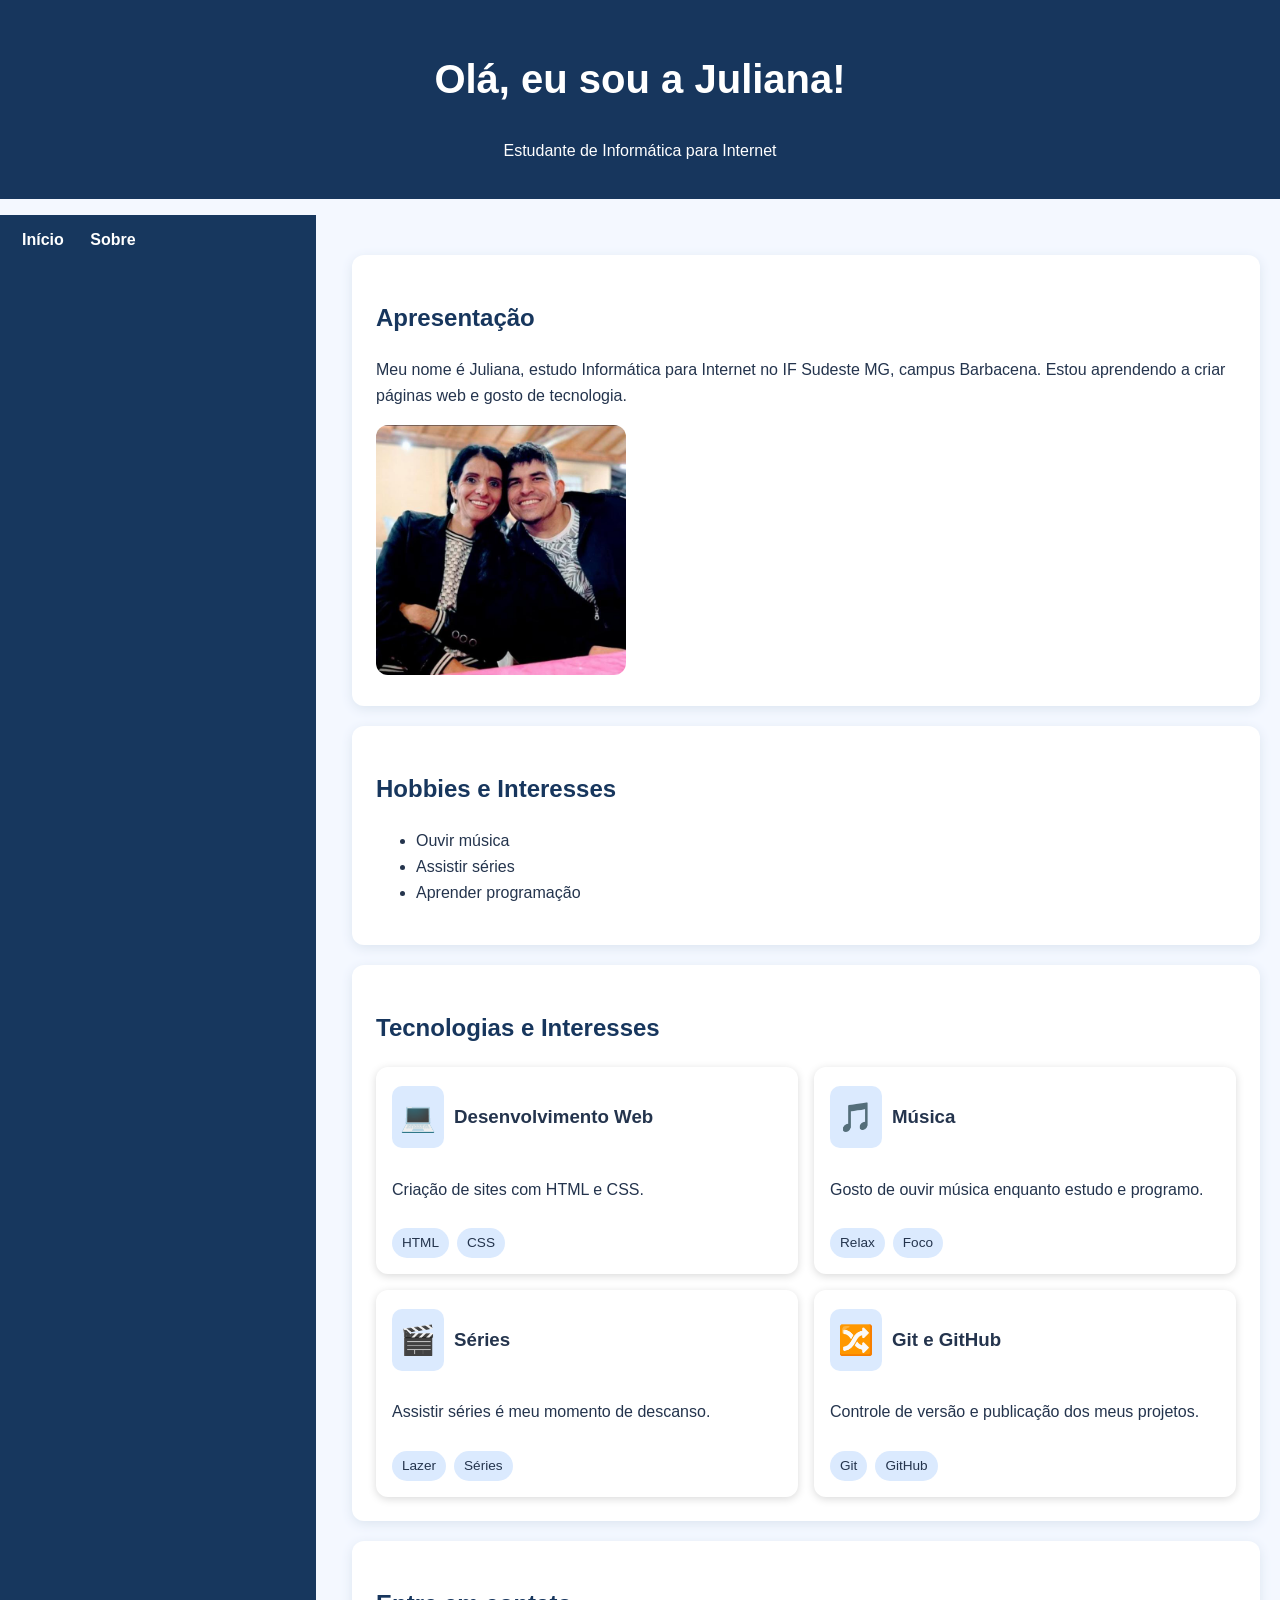
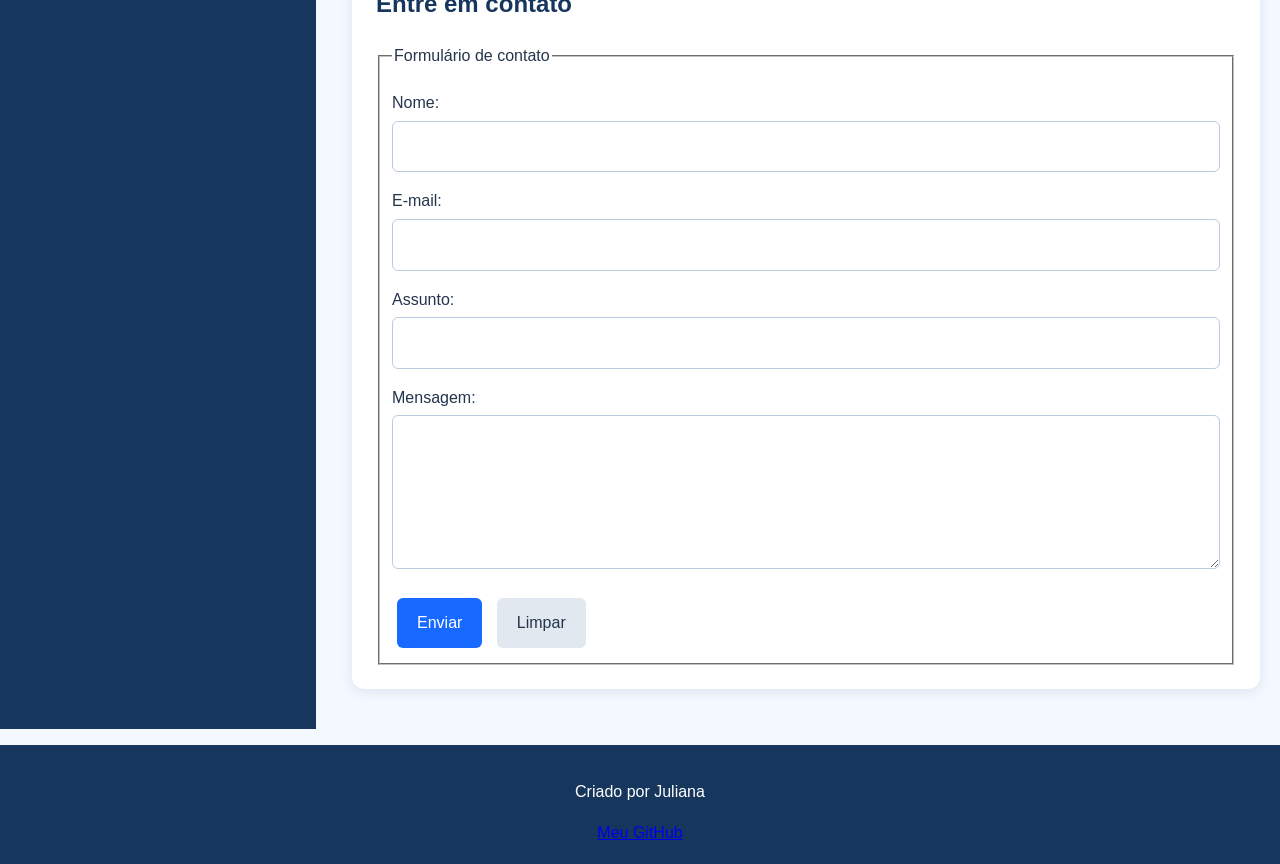
<file: index.html>
<!DOCTYPE html>
<html lang="pt-BR">
<head>
    <meta charset="UTF-8">
  <meta name="viewport" content="width=device-width, initial-scale=1.0">
    <title>Página Pessoal da Juliana</title>
  <link rel="stylesheet" href="css/style.css">
</head>
<body>

    <header>
        <h1>Olá, eu sou a Juliana!</h1>
        <p>Estudante de Informática para Internet</p>
    </header>

    <nav>
        <a href="index.html">Início</a>
        <a href="sobre.html">Sobre</a>
    </nav>

    <main>
        <section>
            <h2>Apresentação</h2>
            <p>Meu nome é Juliana, estudo Informática para Internet no IF Sudeste MG, campus Barbacena. Estou aprendendo a criar páginas web e gosto de tecnologia.</p>
            <img src="img/foto.jpg" alt="Foto da Juliana" width="250">
        </section>

        <section>
            <h2>Hobbies e Interesses</h2>
            <ul>
                <li>Ouvir música</li>
                <li>Assistir séries</li>
                <li>Aprender programação</li>
            </ul>
        </section>
  <section class="tecnologias">
      <h2>Tecnologias e Interesses</h2>
      <div class="cards">

        <article class="card">
          <div class="card-topo">
            
  <span class="icone">💻</span>
  <h3>Desenvolvimento Web</h3>

          
        </div>
          <p>Criação de sites com HTML e CSS.</p>
          <div class="tags">
            <span>HTML</span><span>CSS</span>
          </div>
        </article>

      <article class="card">
  <div class="card-topo">
    <span class="icone">🎵</span>
    <h3>Música</h3>
  </div>
  <p>Gosto de ouvir música enquanto estudo e programo.</p>
  <div class="tags">
    <span>Relax</span><span>Foco</span>
  </div>
</article>
<article class="card">

  <div class="card-topo">
    <span class="icone">🎬</span>
    <h3>Séries</h3>
  </div>
  <p>Assistir séries é meu momento de descanso.</p>
  <div class="tags">
    <span>Lazer</span><span>Séries</span>
  </div>
  
</article>

<article class="card">
  <div class="card-topo">
    <span class="icone">🔀</span>
    <h3>Git e GitHub</h3>
  </div>
  <p>Controle de versão e publicação dos meus projetos.</p>
  <div class="tags">
    <span>Git</span><span>GitHub</span>
  </div>
</article>
      </div>
    </section>
  
<section id="contato">
  

    <h2>Entre em contato</h2>

    <form>
        <fieldset>
            <legend>Formulário de contato</legend>

            <p>
                <label for="nome">Nome:</label>
                <input type="text" id="nome" name="nome" required>
            </p>

            <p>
                <label for="email">E-mail:</label>
                <input type="email" id="email" name="email" required>
            </p>

            <p>
                <label for="assunto">Assunto:</label>
                <input type="text" id="assunto" name="assunto" required>
            </p>

            <p>
                <label for="mensagem">Mensagem:</label>
                <textarea id="mensagem" name="mensagem"
                    rows="5" required></textarea>
            </p>

            <button type="submit">Enviar</button>
            <button type="reset">Limpar</button>
        </fieldset>
    </form>
</section>
</main>

    <footer>
        <p>Criado por Juliana</p>
        <a href="https://github.com/seu-usuario">Meu GitHub</a>
    </footer>
</body>
</html>
</file>
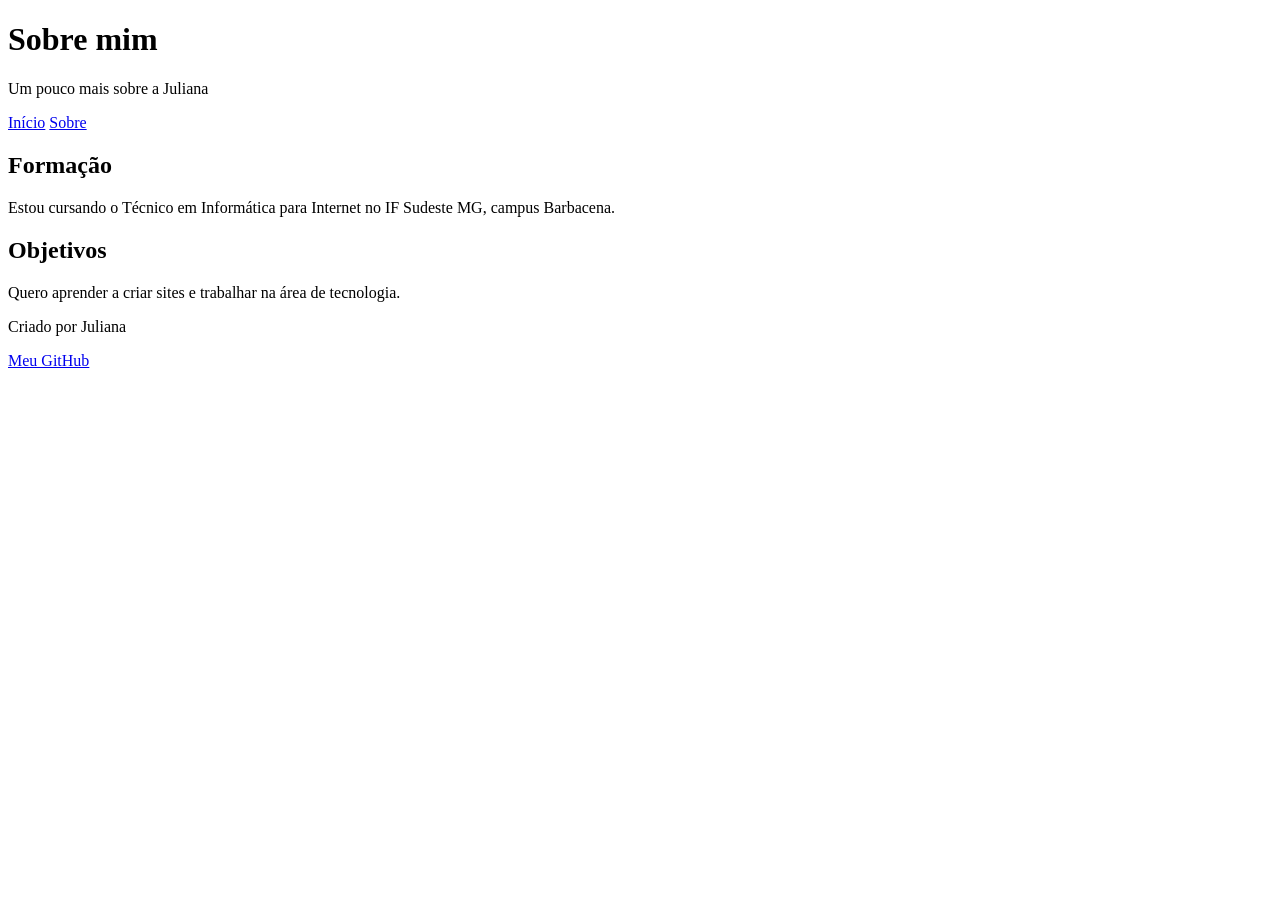
<file: sobre.html>
<!DOCTYPE html>
<html lang="pt-BR">
<head>
    <meta charset="UTF-8">
    <title>Sobre a Juliana</title>
</head>
<body>

    <header>
        <h1>Sobre mim</h1>
        <p>Um pouco mais sobre a Juliana</p>
    </header>

    <nav>
        <a href="index.html">Início</a>
        <a href="sobre.html">Sobre</a>
    </nav>

    <main>
        <section>
            <h2>Formação</h2>
            <p>Estou cursando o Técnico em Informática para Internet no IF Sudeste MG, campus Barbacena.</p>
        </section>

        <section>
            <h2>Objetivos</h2>
            <p>Quero aprender a criar sites e trabalhar na área de tecnologia.</p>
        </section>
    </main>

    <footer>
        <p>Criado por Juliana</p>
        <a href="https://github.com/seu-usuario">Meu GitHub</a>
    </footer>

</body>
</html>
</file>
<file: css/style.css>
/* Estilo geral da página */
* {
    box-sizing: border-box;
}

html {
    scroll-behavior: smooth;
}

body {
    margin: 0;
    font-family: Arial, sans-serif;
    background-color: #f4f8ff;
    color: #24344d;
    line-height: 1.6;
}

header {
    background-color: #17365d;
    color: white;
    padding: 1.25rem;
    text-align: center;
}

nav a {
    color: white;
    text-decoration: none;
    margin: 0.625rem;
    font-weight: bold;
}

nav a:hover {
    color: #8fc5ff;
}

main {
    max-width: 1000px;
    margin: auto;
   padding: 1.25rem; 
}

section {
    background-color: white;
    margin: 1.25rem 0;
   padding: 1.5rem; 
    border-radius: 12px;
    box-shadow: 0 3px 12px #dce5f0;
}

h1, h2 {
    color: #17365d;
}

img {
    max-width: 100%;
    height: auto;
    border-radius: 12px;
}

input, textarea {
    width: 100%;
    padding: 12px;
    margin-top: 5px;
    border: 1px solid #b8cbe0;
    border-radius: 6px;
    font: inherit;
}

button {
    padding: 12px 20px;
    border: none;
    border-radius: 6px;
    cursor: pointer;
    font: inherit;
    margin: 5px;
}

button[type="submit"] {
    background-color: #1769ff;
    color: white;
}

button[type="reset"] {
    background-color: #e2e8f0;
    color: #24344d;
}

footer {
    background-color: #17365d;
    color: white;
    text-align: center;
    padding: 18px;
}

@media (max-width: 600px) {
    nav a {
        display: inline-block;
        margin: 5px;
    }

    main {
        padding: 10px;
    }

    section {
        padding: 16px;
    }
}
/* ===== Grid da página ===== */
body {
  display: grid;
  grid-template-columns: 1fr 3fr;
 gap: 1rem; 
}
header,
footer {
  grid-column: 1 / -1;
}
nav {
  grid-column: 1;
}
main {
  grid-column: 2;
}

/* ===== Grid dos cards ===== */
.cards {
  display: grid;
  grid-template-columns: repeat(2, 1fr);
 gap: 1rem; 
}

/* ===== Flexbox dentro dos cards ===== */
.card {
  display: flex;
  flex-direction: column;
  gap: 10px;
  padding: 1rem;
  border-radius: 12px;
  box-shadow: 0 2px 8px rgba(0, 0, 0, 0.15);
}
.card-topo {
  display: flex;
  align-items: center;
  gap: 10px;
}
.icone {
  font-size: 1.8rem;
  background: #dbeafe;
  padding: 8px;
  border-radius: 10px;
}
.tags {
  display: flex;
  gap: 8px;
  flex-wrap: wrap;
  margin-top: auto;
}
.tags span {
  padding: 4px 10px;
  border-radius: 999px;
  background: #dbeafe;
  font-size: 0.85rem;
}
/* Tablet */
@media (max-width: 1024px) {
  .cards {
    grid-template-columns: repeat(2, 1fr);
  }
}
/* ===== Celular ===== */
@media (max-width: 700px) {
  body {
    grid-template-columns: 1fr;
  }
  nav,
  main {
    grid-column: 1;
  }
  .cards {
    grid-template-columns: 1fr;
  }

  nav {
    display: flex;
    flex-wrap: wrap;
    justify-content: center;
  }
  }
header h1 {
  color: white;
}
nav {
  background: #17375e;
  padding: 0.75rem
}
nav a {
  color: white;
  margin-right: 0.75rem
}
h1 {
  font-size: clamp(1.5rem, 5vw, 2.5rem);
}
</file>
